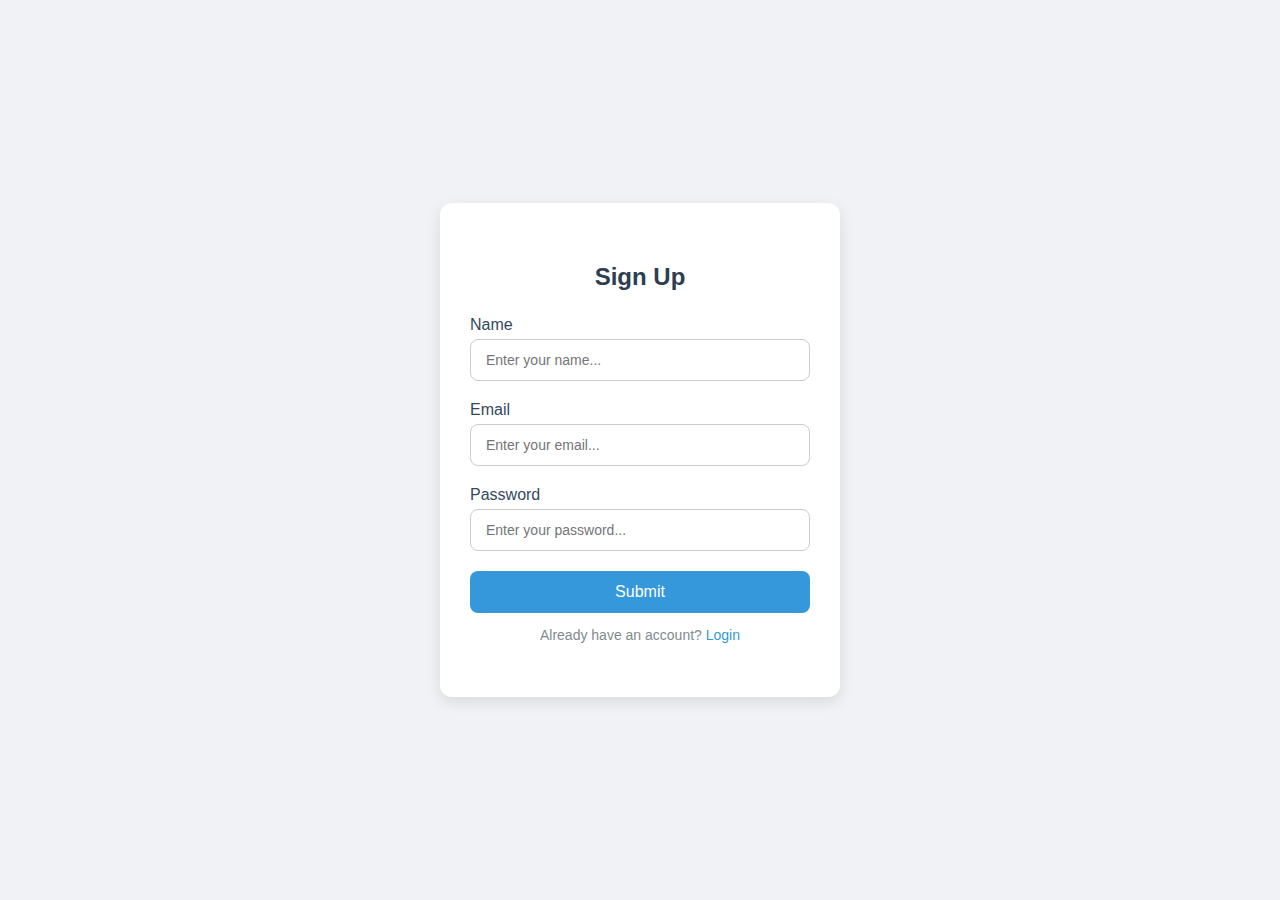
<file: index.html>
<!doctype html>
<html lang="en">
  <head>
    <meta charset="utf-8">
    <meta name="viewport" content="width=device-width, initial-scale=1">
    <title>Bootstrap demo</title>
    <link rel="stylesheet" href="form.css">
    
  <body>



<div class="signup-container">
  <form class="signup-form">
    <h2>Sign Up</h2>

    <label>Name</label>
    <input type="text" id="name" class="signup-input" placeholder="Enter your name...">

    <label>Email</label>
    <input type="email" id="email" class="signup-input" placeholder="Enter your email...">

    <label>Password</label>
    <input type="password" id="pass" class="signup-input" placeholder="Enter your password...">

    <button type="button" class="signup-btn" onclick="signingUpUser()">Submit</button>

    <p>Already have an account? <a href="login.html">Login</a></p>
  </form>
</div>



    <script src="app.js"></script>
  </body>
</html>
</file>
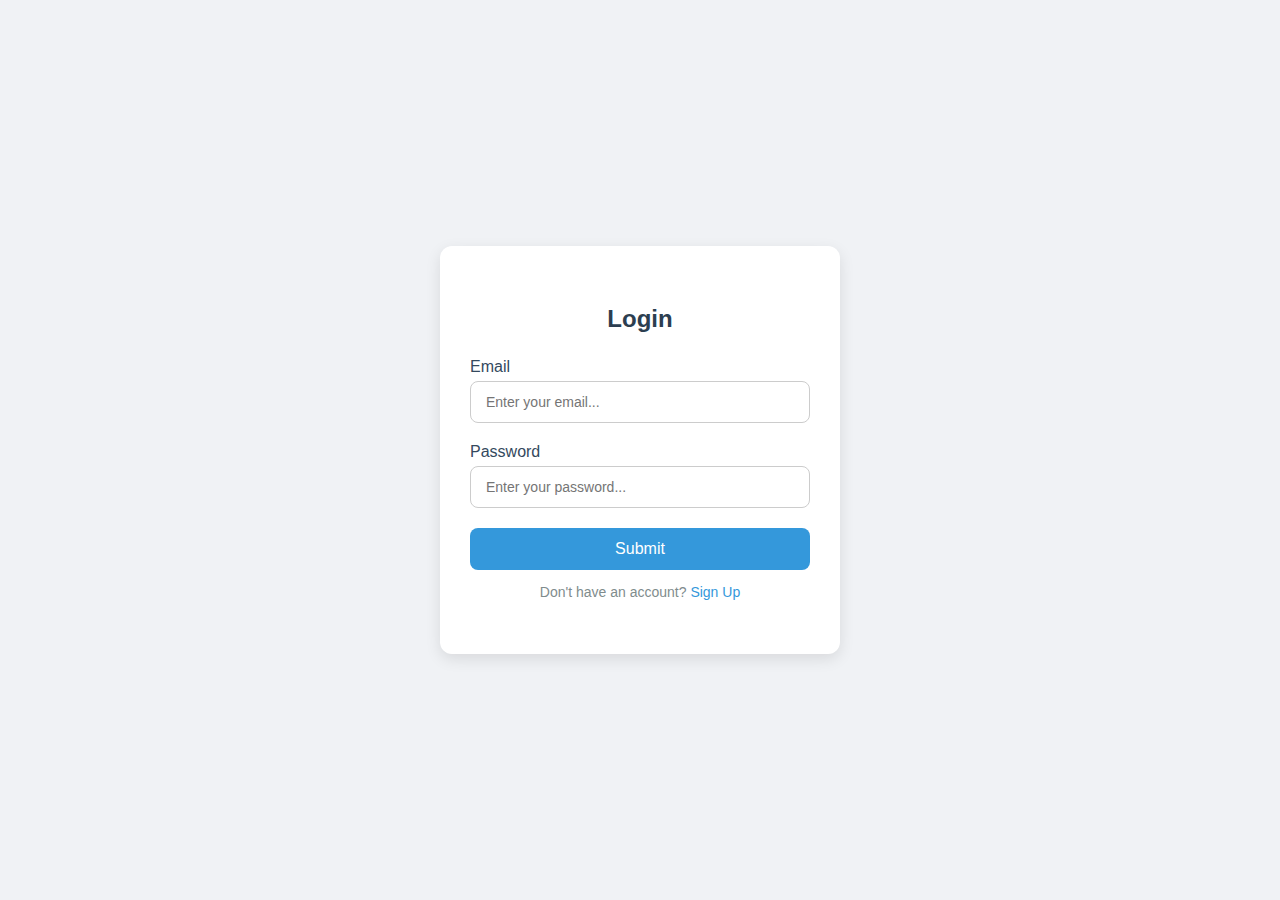
<file: login.html>
<!DOCTYPE html>
<html lang="en">
<head>
    <meta charset="UTF-8">
    <meta name="viewport" content="width=device-width, initial-scale=1.0">
    <title>Document</title>
    <link rel="stylesheet" href="form.css">
</head>
<body>
    <div class="login-container">
  <form class="login-form">
    <h2>Login</h2>

    <label>Email</label>
    <input type="email" id="log_email" class="login-input" placeholder="Enter your email...">

    <label>Password</label>
    <input type="password" id="log_pass" class="login-input" placeholder="Enter your password...">

    <button type="button" class="login-btn" onclick="loginUser()">Submit</button>

    <p>Don't have an account? <a href="index.html">Sign Up</a></p>

  </form>
</div>
    <script src="app.js"></script>

</body>
</html>
</file>
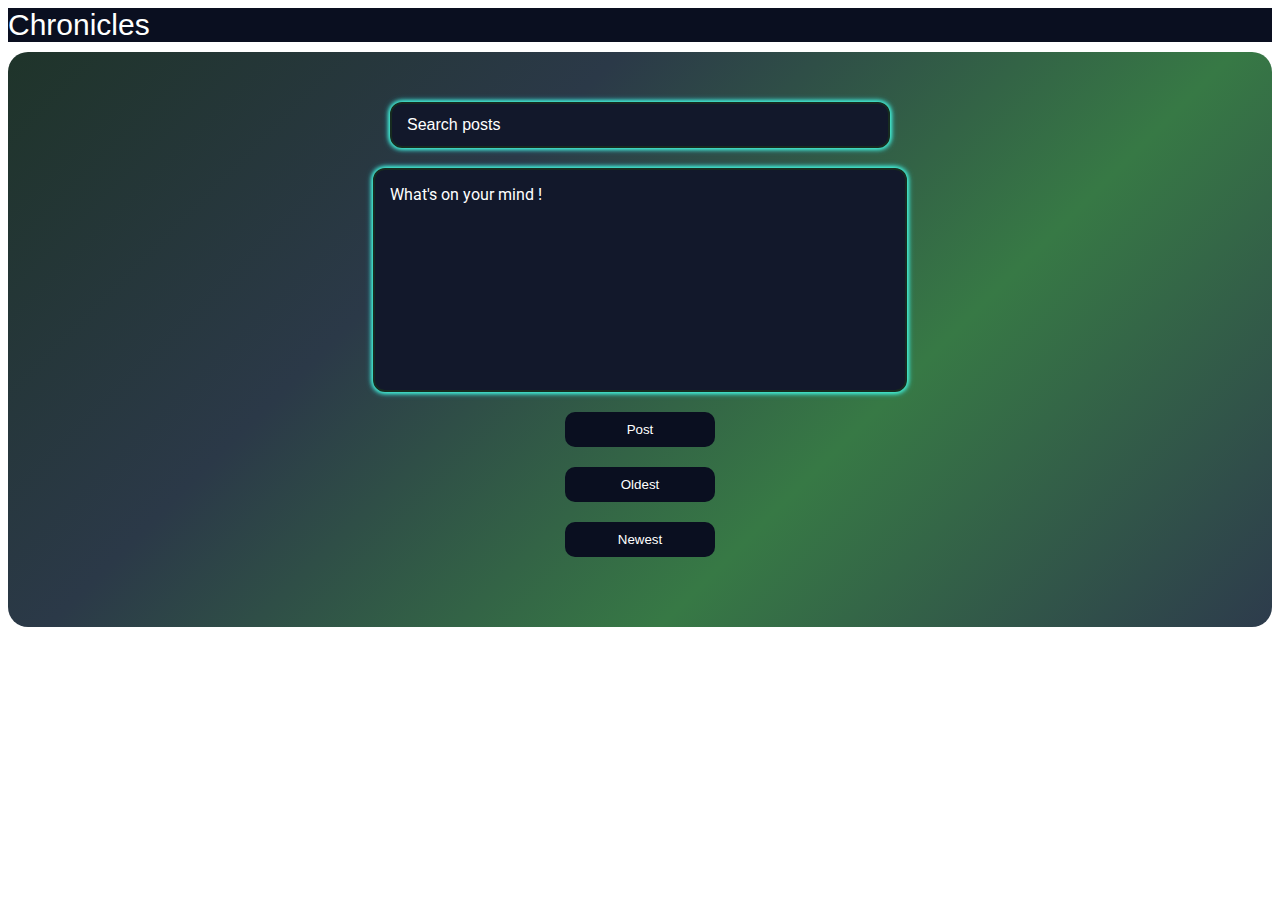
<file: post.html>
<!DOCTYPE html>
<html lang="en">

<head>
    <meta charset="UTF-8">
    <meta name="viewport" content="width=device-width, initial-scale=1.0">
    <title>Document</title>
    <link href="https://cdn.jsdelivr.net/npm/bootstrap@5.3.8/dist/css/bootstrap.min.css" rel="stylesheet"
        integrity="sha384-sRIl4kxILFvY47J16cr9ZwB07vP4J8+LH7qKQnuqkuIAvNWLzeN8tE5YBujZqJLB" crossorigin="anonymous">
    <link rel="preconnect" href="https://fonts.googleapis.com">
    <link rel="preconnect" href="https://fonts.gstatic.com" crossorigin>
    <link href="https://fonts.googleapis.com/css2?family=Roboto:ital,wght@0,100..900;1,100..900&display=swap"
        rel="stylesheet">
    <link rel="stylesheet" href="style.css">
</head>

<body>

    <nav class="navbar navbar-expand-lg navbar_UI">
        <div class="container-fluid  d-flex justify-content-between align-items-center">
            <a class="main_name" href="#">Chronicles</a>


        </div>
        </div>
        </div>
    </nav>
    <div class="posting_container">
        
        <!-- <h2>posting app</h2> -->
        <input type="search" id="search_posts" placeholder="Search posts">
        <textarea id="post_area" cols="30" rows="10" placeholder="What's on your mind !"></textarea>
        <div class="post_btn_container">
    <button onclick="postingLogic()">Post</button>
</div>

<div class="sort_buttons">
    <button id="old_btn">Oldest</button>
    <button id="new_btn">Newest</button>
</div>
        <div id="posting_feed"> 
            
        </div>
    </div>
    


    <script src="https://cdn.jsdelivr.net/npm/bootstrap@5.3.8/dist/js/bootstrap.bundle.min.js"
        integrity="sha384-FKyoEForCGlyvwx9Hj09JcYn3nv7wiPVlz7YYwJrWVcXK/BmnVDxM+D2scQbITxI"
        crossorigin="anonymous"></script>
    <script src="app.js"></script>
</body>

</html>
</file>
<file: form.css>
body {
    font-family: 'Roboto', sans-serif;
    background-color: #f0f2f5;
    display: flex;
    justify-content: center;
    align-items: center;
    min-height: 100vh;
    margin: 0;
}

.login-container, .signup-container {
    background-color: #fff;
    padding: 40px 30px;
    border-radius: 12px;
    box-shadow: 0 5px 15px rgba(0,0,0,0.1);
    width: 100%;
    max-width: 400px;
    box-sizing: border-box;
}

.login-form h2, .signup-form h2 {
    text-align: center;
    margin-bottom: 25px;
    color: #2c3e50;
}

.login-form label, .signup-form label {
    display: block;
    margin-bottom: 5px;
    font-weight: 500;
    color: #34495e;
}

.login-input, .signup-input {
    width: 100%;
    padding: 12px 15px;
    margin-bottom: 20px;
    border-radius: 8px;
    border: 1px solid #ccc;
    font-size: 14px;
    box-sizing: border-box;
    transition: all 0.2s ease;
}

.login-input:focus, .signup-input:focus {
    border-color: #3498db;
    outline: none;
    box-shadow: 0 0 5px rgba(52,152,219,0.5);
}

.login-btn, .signup-btn {
    width: 100%;
    padding: 12px;
    border: none;
    border-radius: 8px;
    background-color: #3498db;
    color: #fff;
    font-size: 16px;
    cursor: pointer;
    transition: all 0.2s ease;
}

.login-btn:hover, .signup-btn:hover {
    background-color: #2980b9;
}

.login-form p, .signup-form p {
    text-align: center;
    font-size: 14px;
    color: #7f8c8d;
}

.login-form p a, .signup-form p a {
    color: #3498db;
    text-decoration: none;
}

.login-form p a:hover, .signup-form p a:hover {
    text-decoration: underline;
}

@media screen and (max-width: 480px) {
    .login-container, .signup-container {
        padding: 30px 20px;
    }

    .login-btn, .signup-btn {
        font-size: 14px;
        padding: 10px;
    }
}
</file>
<file: style.css>
.main_name {
    color: rgb(255, 255, 255);
    text-decoration: none;
    font-size: 30px;
    font-family: 'Franklin Gothic Medium', 'Arial Narrow', Arial, sans-serif;
    font-weight: 400;
    font-style: normal;
}

.navbar_spacing {

    height: 50px;
    padding: 30px;

}

.navbar_UI {
    background-color: #0a0f20;
}

.navbar .container-fluid {
    display: flex;
    justify-content: space-between;
    align-items: center;
}
.posting_container{
    margin-top: 10px;
    background: linear-gradient(135deg, #1f342a, #2b3948, #377945, #2d3b4c);
    border-radius: 0px;
    

}
#post_area {
    width: 100%;
    max-width: 500px;
    margin: 20px auto;
    display: block;
    padding: 15px;
    border-radius: 12px;
    border: none;
    outline: none;
    background-color: #12182B;
    color: #ffffff;
    font-size: 16px;
    font-family: 'Roboto', sans-serif;
    resize: none;
      border: 2px solid #172b20; /* bright neon green */
    border-radius: 12px;
    box-shadow: 0 0 5px #45fcbf, 0 0 5px #45f3ff, 0 0 7px #39dae6;
    transition: all 0.3s ease;
}
textarea::placeholder{
    color: white;
}
/* Search bar */
#search_posts {
    width: 100%;
    max-width: 500px;
    display: block;
    margin: 20px auto 10px auto;
    padding: 12px 15px;
    border-radius: 12px;
    border: none;
    outline: none;
    background-color: #12182B;
    color: #fff;
    font-size: 16px;
     border: 2px solid #172b20; /* bright neon green */
    border-radius: 12px;
    box-shadow: 0 0 5px #45fcbf, 0 0 5px #45f3ff, 0 0 7px #39dae6;
    transition: all 0.3s ease;
}
input::placeholder{
    color: #fff;
}
button {
    display: block;       /* make it block */
    width: 150px;         /* or any width you want */
    padding: 10px 20px;
    margin: 20px auto;    /* centers horizontally */
    border-radius: 10px;
    border: none;
    background-color: #0a0f20;
    color: #fff;
    cursor: pointer;
    text-align: center;
}

button:hover {
    transform: translateY(-2px);
    box-shadow: 0 5px 15px rgba(0,0,0,0.3);
}

/* Posting feed container */
#posting_feed {
    width: 100%;
    max-width: 600px;
    margin: 20px auto;
    display: flex;
    flex-direction: column;
    gap: 15px;
}

/* Single post styling */
.post_card {
    background-color: #1e2633;
    padding: 15px 20px;
    border-radius: 15px;
    color: #ffffff;
    box-shadow: 0 3px 10px rgba(0,0,0,0.2);
    font-family: 'Roboto', sans-serif;
    word-wrap: break-word;
    transition: transform 0.2s ease, box-shadow 0.2s ease;
}

.post_item:hover {
    transform: translateY(-3px);
    box-shadow: 0 6px 20px rgba(0,0,0,0.4);
}

/* Headings */
h2 {
    text-align: center;
    color: #fff;
    margin-top: 20px;
    font-family: 'Roboto', sans-serif;
}

/* Posting container gradient */
.posting_container {
    margin-top: 10px;
    padding: 30px 20px;
    border-radius: 20px;
    background-color: #0a0f20;
}

/* Post card */
.post_card {
    background-color: #1e2633;
    padding: 15px 20px;
    border-radius: 15px;
    color: #ffffff;
    font-family: 'Roboto', sans-serif;
    word-wrap: break-word;
    margin-bottom: 15px;
}

/* Post text */
.post_text {
    margin-bottom: 10px;
    font-size: 16px;
}

/* Time */
.time {
    font-size: 12px;
    color: #aaa;
    display: block;
    margin-bottom: 8px;
}

/* Post actions (Like button + counter + Delete) */
.like_btn, .del_btn, .like_counter {
    display: inline-block;
    vertical-align: middle;
    margin-right: 10px;
    font-size: 14px;
}

.like_btn, .del_btn {
    padding: 5px 12px;
    border-radius: 8px;
    border: none;
    background-color: #2b3948;
    color: #fff;
    cursor: pointer;
    transition: all 0.2s ease;
}

.like_btn:hover {
    background-color: #377945;
}
.del_btn:hover{
    background-color: rgb(226, 62, 62);
}

.post_card .actions_container {
    display: flex;
    align-items: center;
    gap: 10px; 
    margin-top: 10px;
}
@media screen and (max-width: 768px) {
    #post_area, #search_posts, #posting_feed {
        max-width: 90%;
    }

    button {
        width: 100%;
        margin-bottom: 10px;
    }
}
</file>
